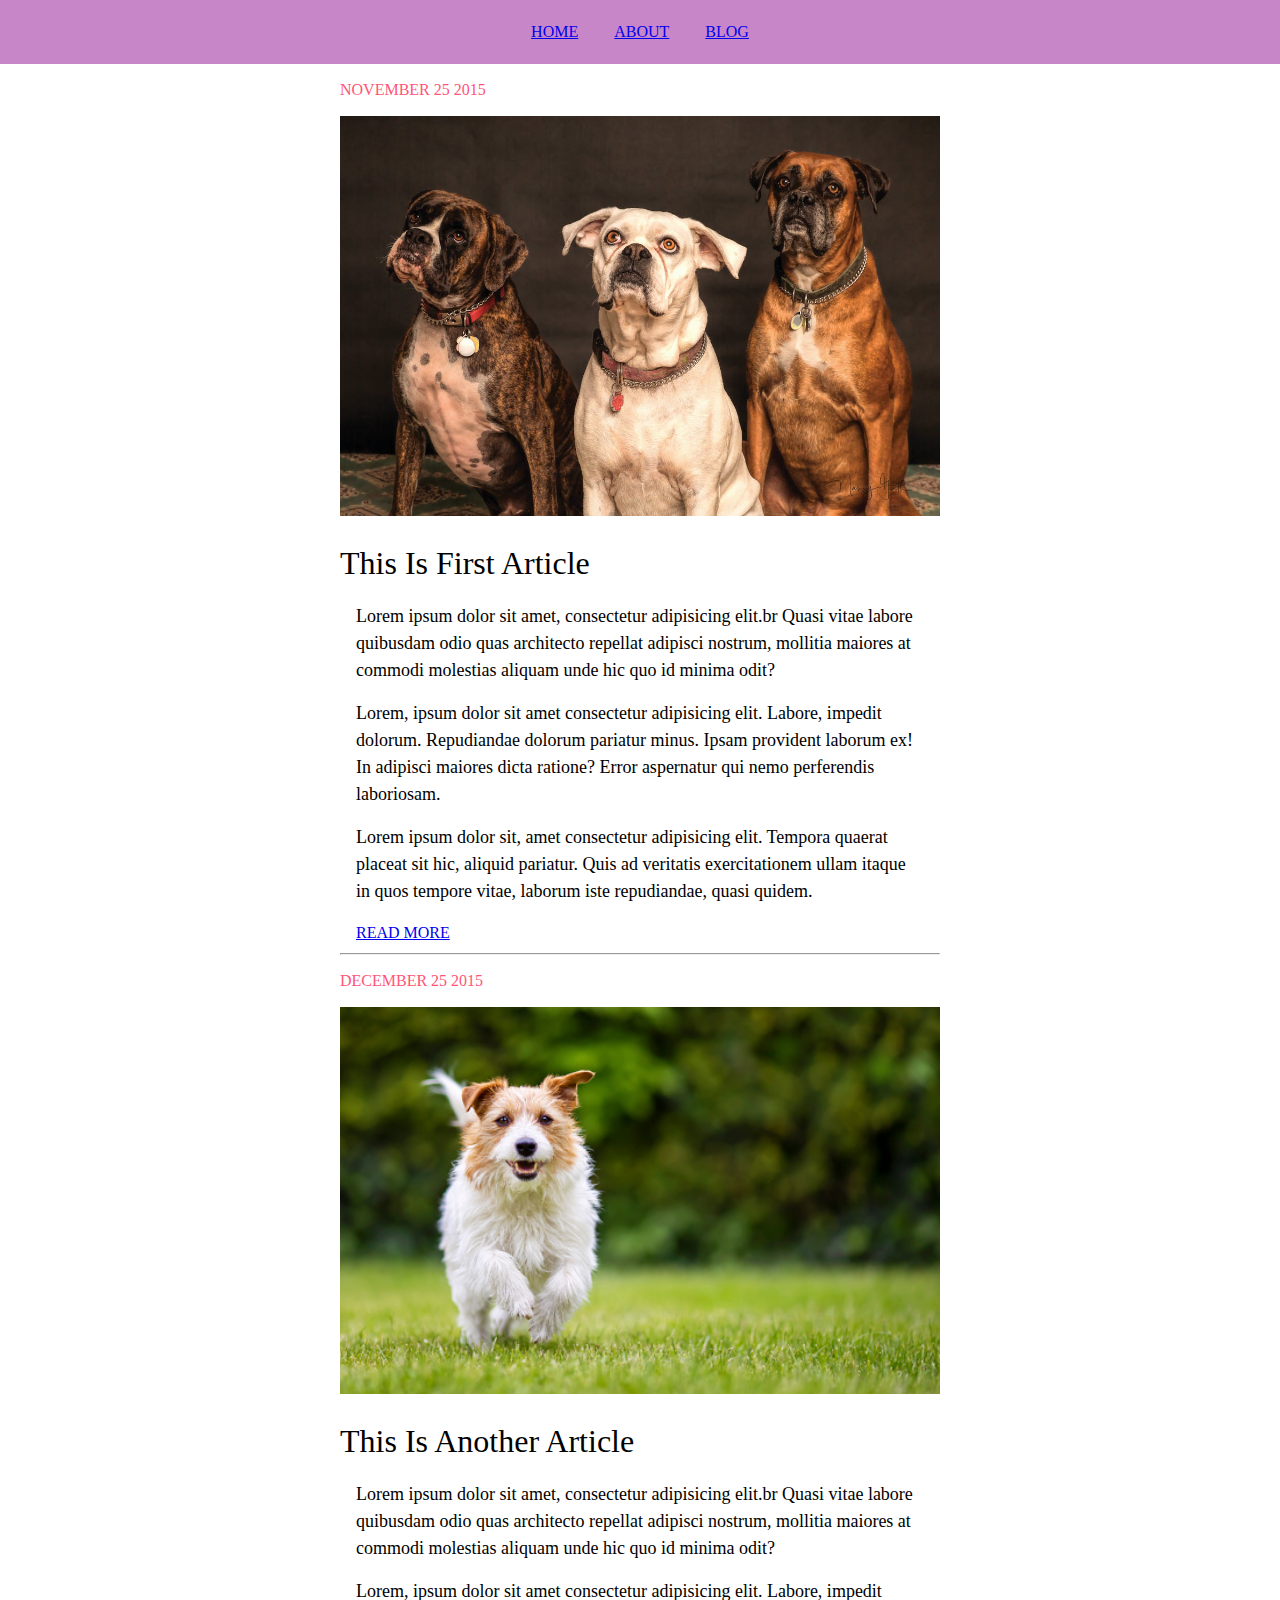
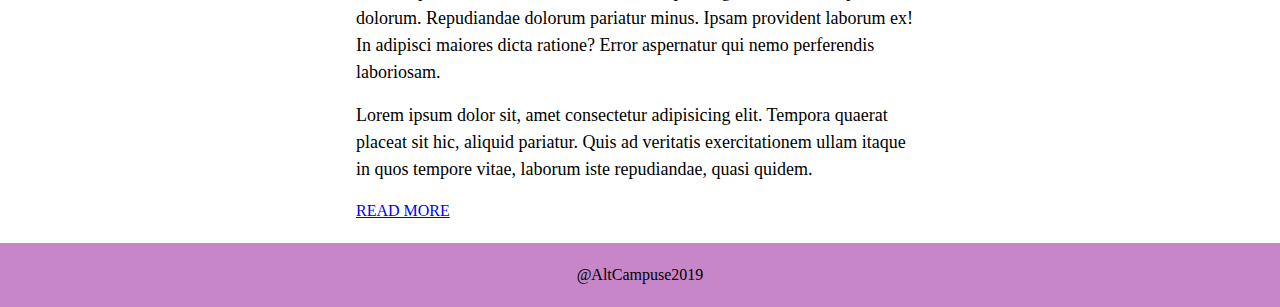
<file: block-BHaaan/index.html>
<!DOCTYPE html>
<html lang="en">

<head>
    <meta charset="UTF-8">
    <title>Document</title>
    <link rel="stylesheet" href="./style.css">
</head>

<body>
    <header class="header">
        <nav>
            <a href="#">HOME</a>
            <a href="#">ABOUT</a>
            <a href="#">BLOG</a>
        </nav>
    </header>
    <main>
        <section class="blog">
            <article>
                <nav class="time">NOVEMBER 25 2015</nav>
                <img src="./assets/media/dog1.jpeg" alt="Cool Dog">
                <h2>This Is First Article</h2>
                <p>Lorem ipsum dolor sit amet, consectetur adipisicing elit.br Quasi vitae labore quibusdam odio quas architecto repellat adipisci nostrum, mollitia maiores at commodi molestias aliquam unde hic quo id minima odit?
                </p>
                <p>Lorem, ipsum dolor sit amet consectetur adipisicing elit. Labore, impedit dolorum. Repudiandae dolorum pariatur minus. Ipsam provident laborum ex! In adipisci maiores dicta ratione? Error aspernatur qui nemo perferendis laboriosam.
                </p>
                <p>Lorem ipsum dolor sit, amet consectetur adipisicing elit. Tempora quaerat placeat sit hic, aliquid pariatur. Quis ad veritatis exercitationem ullam itaque in quos tempore vitae, laborum iste repudiandae, quasi quidem.
                </p>
                <a href="#">READ MORE</a>
                <hr>
            </article>
            <article>
                <nav class="time">DECEMBER 25 2015</nav>
                <img src="./assets/media/dog2.jpg" alt="Sweet Dog">
                <h2>This Is Another Article</h2>
                <p class="text">Lorem ipsum dolor sit amet, consectetur adipisicing elit.br Quasi vitae labore quibusdam odio quas architecto repellat adipisci nostrum, mollitia maiores at commodi molestias aliquam unde hic quo id minima odit?
                </p>
                <p>Lorem, ipsum dolor sit amet consectetur adipisicing elit. Labore, impedit dolorum. Repudiandae dolorum pariatur minus. Ipsam provident laborum ex! In adipisci maiores dicta ratione? Error aspernatur qui nemo perferendis laboriosam.
                </p>
                <p>Lorem ipsum dolor sit, amet consectetur adipisicing elit. Tempora quaerat placeat sit hic, aliquid pariatur. Quis ad veritatis exercitationem ullam itaque in quos tempore vitae, laborum iste repudiandae, quasi quidem.
                </p>
                <a href="#">READ MORE</a>
            </article>
        </section>
    </main>
    <footer>
        <small>@AltCampuse2019</small>
    </footer>
</body>

</html>
</file>
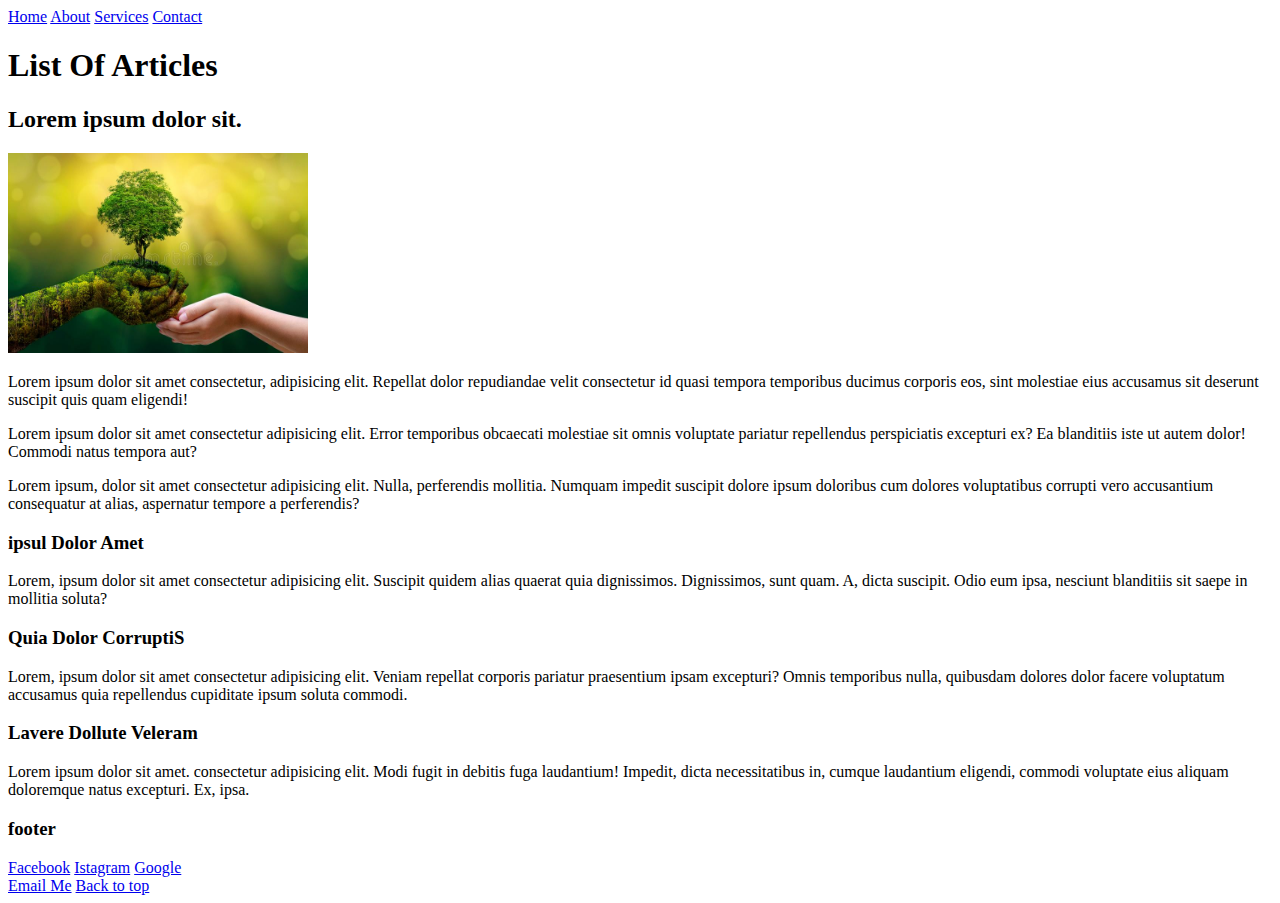
<file: block-BHaaak/Asinment1/index.html>
<!DOCTYPE html>
<html lang="en">

<head>
    <meta charset="UTF-8">
    <title>Assinment-1</title>
    <link rel="stylesheet" href="style.css">
</head>

<body id="top">

    <nav>
        <a href="./index.html">Home</a>
        <a href="./About.html">About</a>
        <a href="./services.html">Services</a>
        <a href="./contact.html">Contact</a>
    </nav>
    <h1>List Of Articles</h1>
    <section>
        <div>
            <h2>Lorem ipsum dolor sit.</h2>
            <img src="./assets/images/nature.jpg" alt="Nature" width="300" height="200">
            <p>Lorem ipsum dolor sit amet consectetur, adipisicing elit. Repellat dolor repudiandae velit consectetur id quasi tempora temporibus ducimus corporis eos, sint molestiae eius accusamus sit deserunt suscipit quis quam eligendi!</p>
            <p>Lorem ipsum dolor sit amet consectetur adipisicing elit. Error temporibus obcaecati molestiae sit omnis voluptate pariatur repellendus perspiciatis excepturi ex? Ea blanditiis iste ut autem dolor! Commodi natus tempora aut?</p>
            <p>Lorem ipsum, dolor sit amet consectetur adipisicing elit. Nulla, perferendis mollitia. Numquam impedit suscipit dolore ipsum doloribus cum dolores voluptatibus corrupti vero accusantium consequatur at alias, aspernatur tempore a perferendis?</p>
        </div>
        <div>
            <h3>ipsul Dolor Amet</h3>
            <p>Lorem, ipsum dolor sit amet consectetur adipisicing elit. Suscipit quidem alias quaerat quia dignissimos. Dignissimos, sunt quam. A, dicta suscipit. Odio eum ipsa, nesciunt blanditiis sit saepe in mollitia soluta?</p>
        </div>
        <div>
            <h3>Quia Dolor CorruptiS</h3>
            <p>Lorem, ipsum dolor sit amet consectetur adipisicing elit. Veniam repellat corporis pariatur praesentium ipsam excepturi? Omnis temporibus nulla, quibusdam dolores dolor facere voluptatum accusamus quia repellendus cupiditate ipsum soluta commodi.</p>
        </div>
        <div>
            <h3>Lavere Dollute Veleram</h3>
            <p>Lorem ipsum dolor sit amet. consectetur adipisicing elit. Modi fugit in debitis fuga laudantium! Impedit, dicta necessitatibus in, cumque laudantium eligendi, commodi voluptate eius aliquam doloremque natus excepturi. Ex, ipsa.</p>
        </div>
    </section>
    <section>
        <h3>footer</h3>
        <a href=" http://www.facebook.com/ " target="_blank ">Facebook</a>
        <a href="http://www.Istagram.com/ " target="_blank ">Istagram</a>
        <a href="http://www.google.com/ " target="_blank ">Google</a>
        <div>
            <a href="mailto:xyz@examle.com?subject=reaching%20Out&Body=How%20are%20you? ">Email Me</a>
            <a href="#top">Back to top</a>
        </div>
    </section>
</body>

</html>
</file>
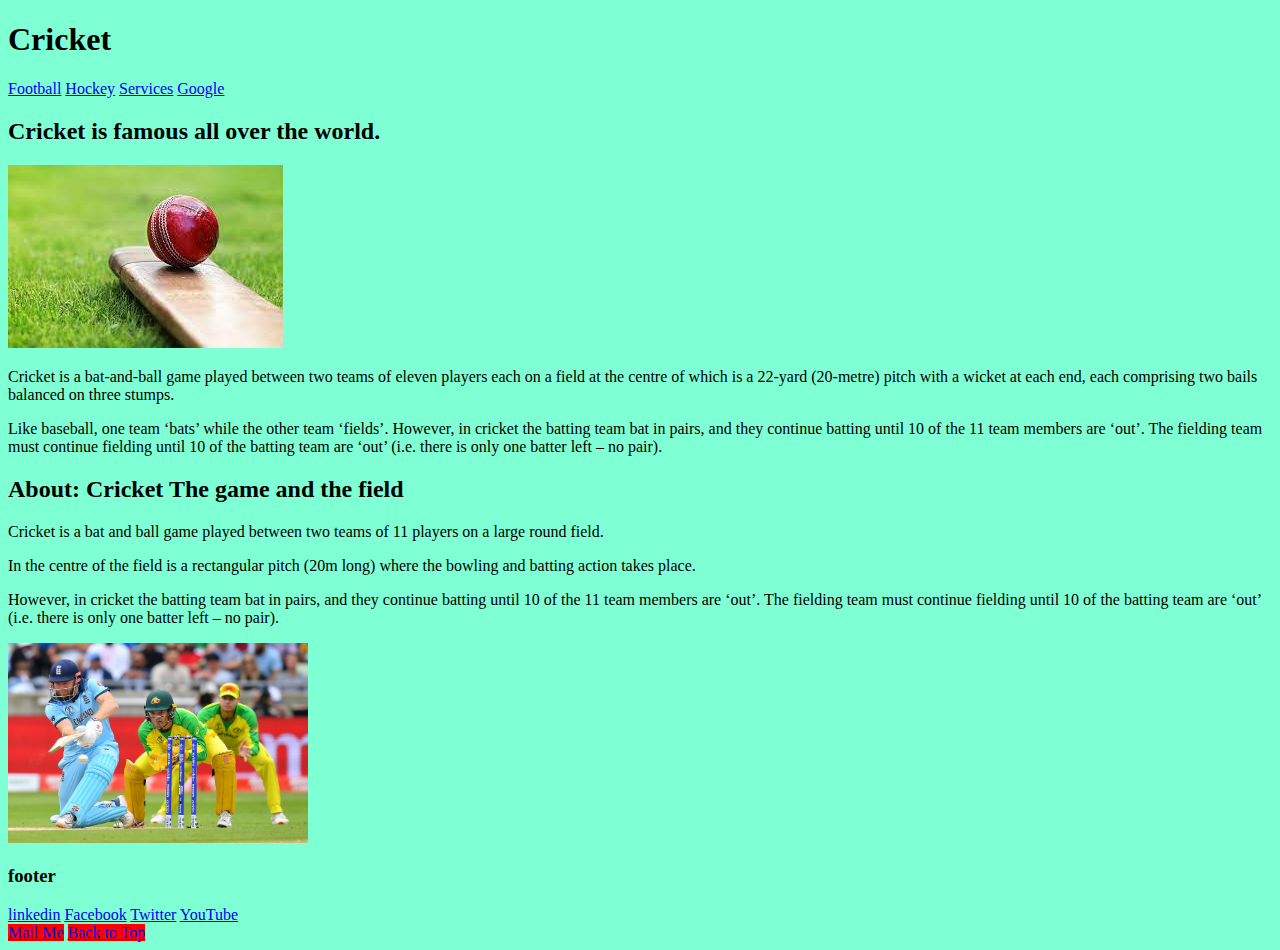
<file: block-BHaaam/cricket.html>
<!DOCTYPE html>
<html lang="en">

<head>
    <meta charset="UTF-8">
    <title>Getting to know more HTML and CSS</title>
    <link rel="stylesheet" href="style.css">
</head>

<body class="top">
    <header>
        <h1 class="title">Cricket</h1>
        <nav>
            <a href="./football.html" target="_blank">Football</a>
            <a href="./hockey.html" target="_blank">Hockey</a>
            <a href="./services.html" target="_blank">Services</a>
            <a href="http://www.google.com" target="_blank">Google</a>
        </nav>
    </header>
    <main>
        <section>
            <article>
                <h2>Cricket is famous all over the world.</h2>
                <img src="./assets/media/image/cricket.jpeg" alt="Crecket">

                <p>Cricket is a bat-and-ball game played between two teams of eleven players each on a field at the centre of which is a 22-yard (20-metre) pitch with a wicket at each end, each comprising two bails balanced on three stumps.
                </p>
                <p>
                    Like baseball, one team ‘bats’ while the other team ‘fields’. However, in cricket the batting team bat in pairs, and they continue batting until 10 of the 11 team members are ‘out’. The fielding team must continue fielding until 10 of the batting team
                    are ‘out’ (i.e. there is only one batter left – no pair).
                </p>
            </article>
            <article>
                <h2>About: Cricket The game and the field</h2>
                <p>
                    Cricket is a bat and ball game played between two teams of 11 players on a large round field.
                </p>
                <p>
                    In the centre of the field is a rectangular pitch (20m long) where the bowling and batting action takes place.
                </p>
                <p>
                    However, in cricket the batting team bat in pairs, and they continue batting until 10 of the 11 team members are ‘out’. The fielding team must continue fielding until 10 of the batting team are ‘out’ (i.e. there is only one batter left – no pair).
                </p>
                <img src="./assets/media/image/batsman.jpg" alt="Batsman" width=300 height=200>

            </article>
        </section>
    </main>
    <footer>
        <nav>
            <h3>footer</h3>
            <a href="http://www.linkedin.com/">linkedin</a>
            <a href="http://www.faceboo.com">Facebook</a>
            <a href="http://www.twitter.com">Twitter</a>
            <a href="http://www.youtube.com">YouTube</a>
        </nav>
        <nav>
            <a href="Mailto:xyz@example.com?subject=Reaching Out&Body=How are you doing?" class="btn b">Mail Me</a>
            <a href="#top" class="btn b">Back to Top</a>

        </nav>
    </footer>
</body>

</html>
</file>
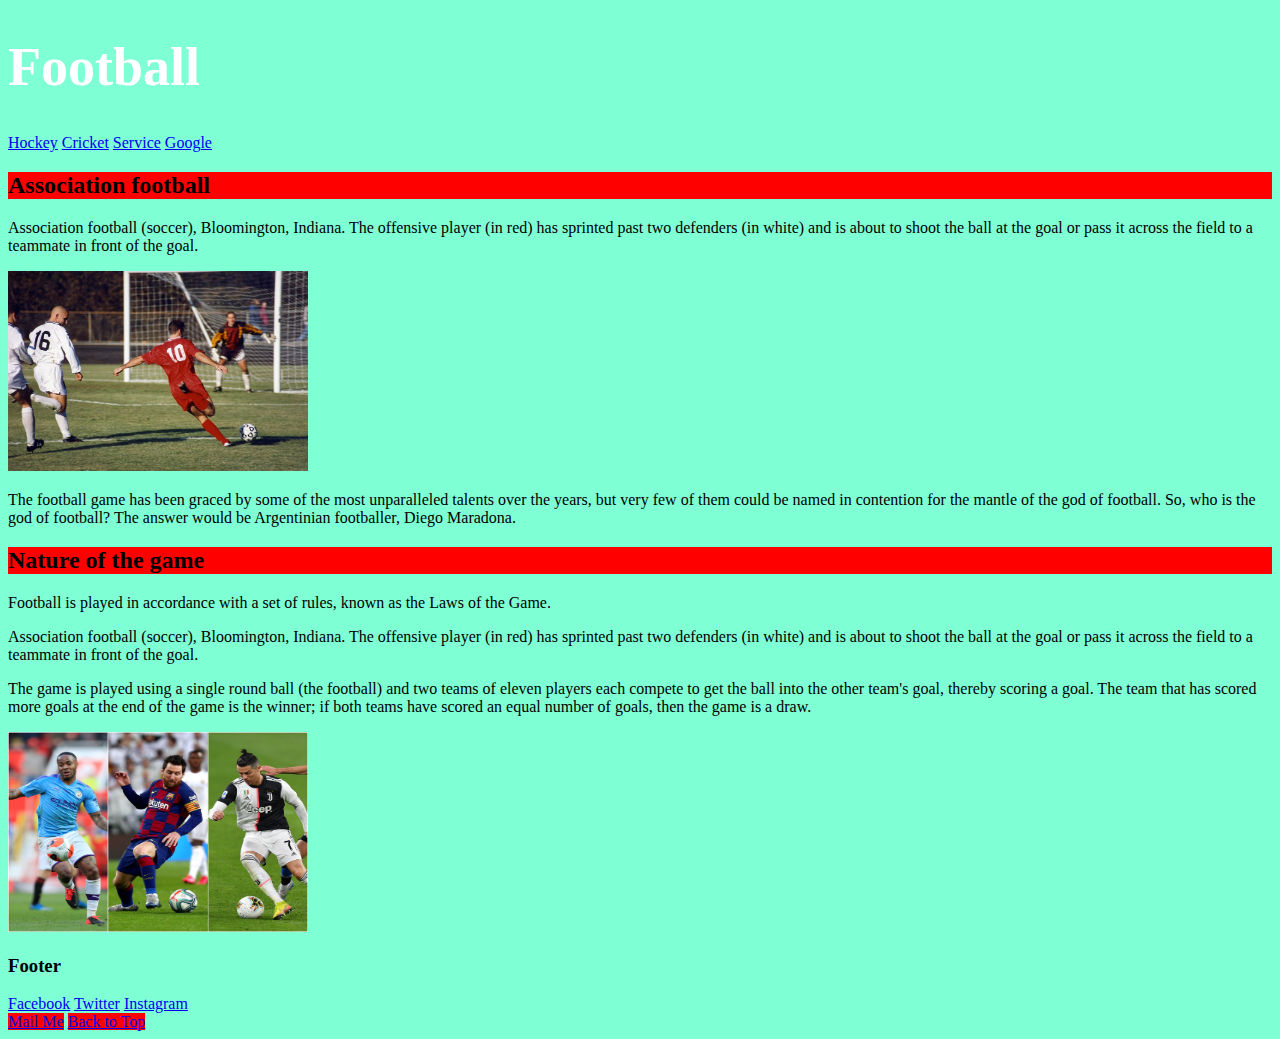
<file: block-BHaaam/football.html>
<!-- 
### Create a website having 3 separate pages.

#### TODO 💻:

1. Create a multi-page website, having at least three pages connected.

2. Each page must have one header and footer.

3. In between the header and footer, there must be the main content of the page.

4. The main content must have at least two articles.

5. Each article must have one image.

6. Use different background colors for different pages.

7. Using CSS resets is necessary.

- use appropriate semantic tags and keep the nesting and i#ndentation clean. -->

<!DOCTYPE html>
<html lang="en">

<head>
    <meta charset="UTF-8">
    <title>Getting to know more HTML and CSS</title>
    <link rel="stylesheet" href="./style.css">
</head>

<body id="top">
    <header>
        <h1 class="heading">Football</h1>
        <nav>
            <a href="./hockey.html" target="_blank">Hockey</a>
            <a href="./cricket.html" target="_blank">Cricket</a>
            <a href="./services.html" target="_blank">Service</a>
            <a href="http://www.google.com/" target="_blank">Google</a>
        </nav>
    </header>
    <main>
        <section>
            <article>
                <h2 class="page-header">Association football</h2>
                <p>Association football (soccer), Bloomington, Indiana. The offensive player (in red) has sprinted past two defenders (in white) and is about to shoot the ball at the goal or pass it across the field to a teammate in front of the goal.
                </p>
                <img src="./assets/media/image/Football.jpg" alt="Football" width=300 height=200>
                <p></p>The football game has been graced by some of the most unparalleled talents over the years, but very few of them could be named in contention for the mantle of the god of football. So, who is the god of football? The answer would be
                Argentinian footballer, Diego Maradona.
            </article>
            <article>
                <h2 class="page-header">Nature of the game</h2>
                <p>
                    Football is played in accordance with a set of rules, known as the Laws of the Game.
                </p>
                Association football (soccer), Bloomington, Indiana. The offensive player (in red) has sprinted past two defenders (in white) and is about to shoot the ball at the goal or pass it across the field to a teammate in front of the goal.



                <p>
                    The game is played using a single round ball (the football) and two teams of eleven players each compete to get the ball into the other team's goal, thereby scoring a goal. The team that has scored more goals at the end of the game is the winner; if both
                    teams have scored an equal number of goals, then the game is a draw.
                </p>
                <img src="./assets/media/image/players.webp" alt="players" width=300 height=200>
            </article>
        </section>
    </main>
    <footer>
        <h3>Footer</h3>
        <nav>
            <a href="http://www.facebook.com/" target="_blank">Facebook</a>
            <a href="http://www.twitter.com/" target="_blank">Twitter</a>
            <a href="http://www.instagram.com/" target="_blank">Instagram</a>
        </nav>
        <a href="mailto:xyz@instagram.com" ?subject=Reaching Out=What is your problem? class="btn">Mail Me</a>
        <a href="#top" class="btn">Back to Top</a>

    </footer>

    <body>

</html>
</file>
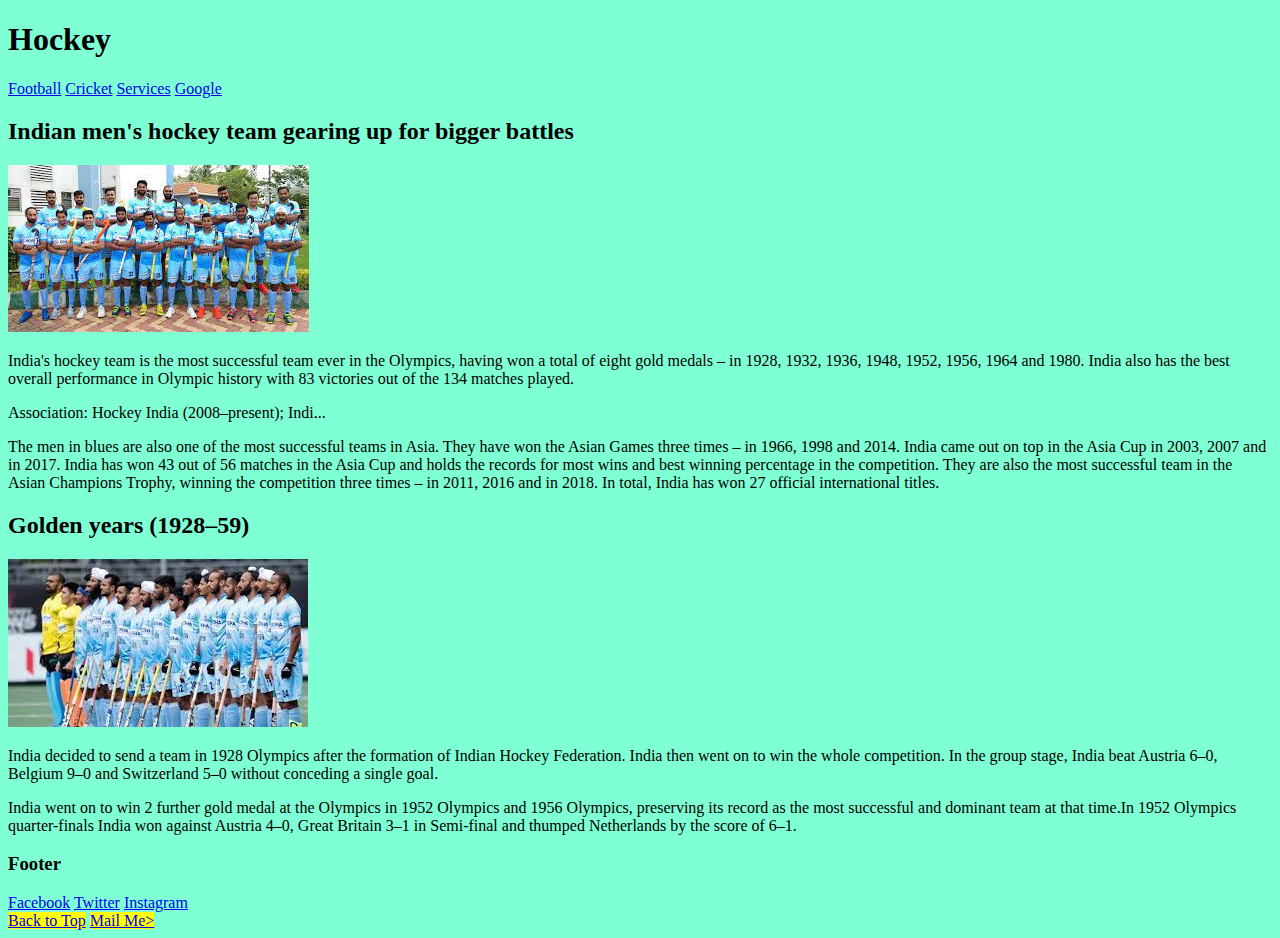
<file: block-BHaaam/hockey.html>
<!DOCTYPE html>
<html lang="en">

<head id="top">
    <meta charset="UTF-8">
    <title>Getting to know more HTML and CSS</title>
    <link rel="stylesheet" href="style.css">
</head>

<body>
    <header>
        <h1>Hockey</h1>
        <nav>
            <a href="./football.html" target="_blank">Football</a>
            <a href="./cricket.html" target="_blank">Cricket</a>
            <a href="./services.html" target="_blank">Services</a>
            <a href="http://www.google.com" target="_blank">Google</a>
        </nav>
    </header>
    <main>
        <section>
            <article>
                <h2>Indian men's hockey team gearing up for bigger battles</h2>
                <img src="./assets/media/image/hockey team.jpeg" alt="Hockey Team">
                <p>
                    India's hockey team is the most successful team ever in the Olympics, having won a total of eight gold medals – in 1928, 1932, 1936, 1948, 1952, 1956, 1964 and 1980. India also has the best overall performance in Olympic history with 83 victories out
                    of the 134 matches played.
                </p>
                <p>
                    Association: Hockey India (2008–present); Indi...
                </p>
                <p>
                    The men in blues are also one of the most successful teams in Asia. They have won the Asian Games three times – in 1966, 1998 and 2014. India came out on top in the Asia Cup in 2003, 2007 and in 2017. India has won 43 out of 56 matches in the Asia Cup
                    and holds the records for most wins and best winning percentage in the competition. They are also the most successful team in the Asian Champions Trophy, winning the competition three times – in 2011, 2016 and in 2018. In total, India
                    has won 27 official international titles.
                </p>
            </article>
            <article>
                <h2>Golden years (1928–59)</h2>
                <img src="./assets/media/image/hockey team1.jpeg" alt="hockey">
                <p>
                    India decided to send a team in 1928 Olympics after the formation of Indian Hockey Federation. India then went on to win the whole competition. In the group stage, India beat Austria 6–0, Belgium 9–0 and Switzerland 5–0 without conceding a single goal.
                </p>
                <p>India went on to win 2 further gold medal at the Olympics in 1952 Olympics and 1956 Olympics, preserving its record as the most successful and dominant team at that time.In 1952 Olympics quarter-finals India won against Austria 4–0, Great
                    Britain 3–1 in Semi-final and thumped Netherlands by the score of 6–1.
                </p>
            </article>
        </section>
    </main>
    <footer>
        <h3>Footer</h3>
        <nav>
            <a href="http://www.facebook.com/" target="_blank">Facebook</a>
            <a href="http://www.twitter.com/" target="_blank">Twitter</a>
            <a href="http://www.instagram.com/" target="_blank">Instagram</a>
        </nav>
        <nav>
            <a href="#top" class="btn-primary">Back to Top</a>
            <a href="Mailme:xyz@example.com" ?subject=Reaching Out&Body=How are you doing class="btn-primary">Mail Me></a>
        </nav>
    </footer>


</body>

</html>
</file>
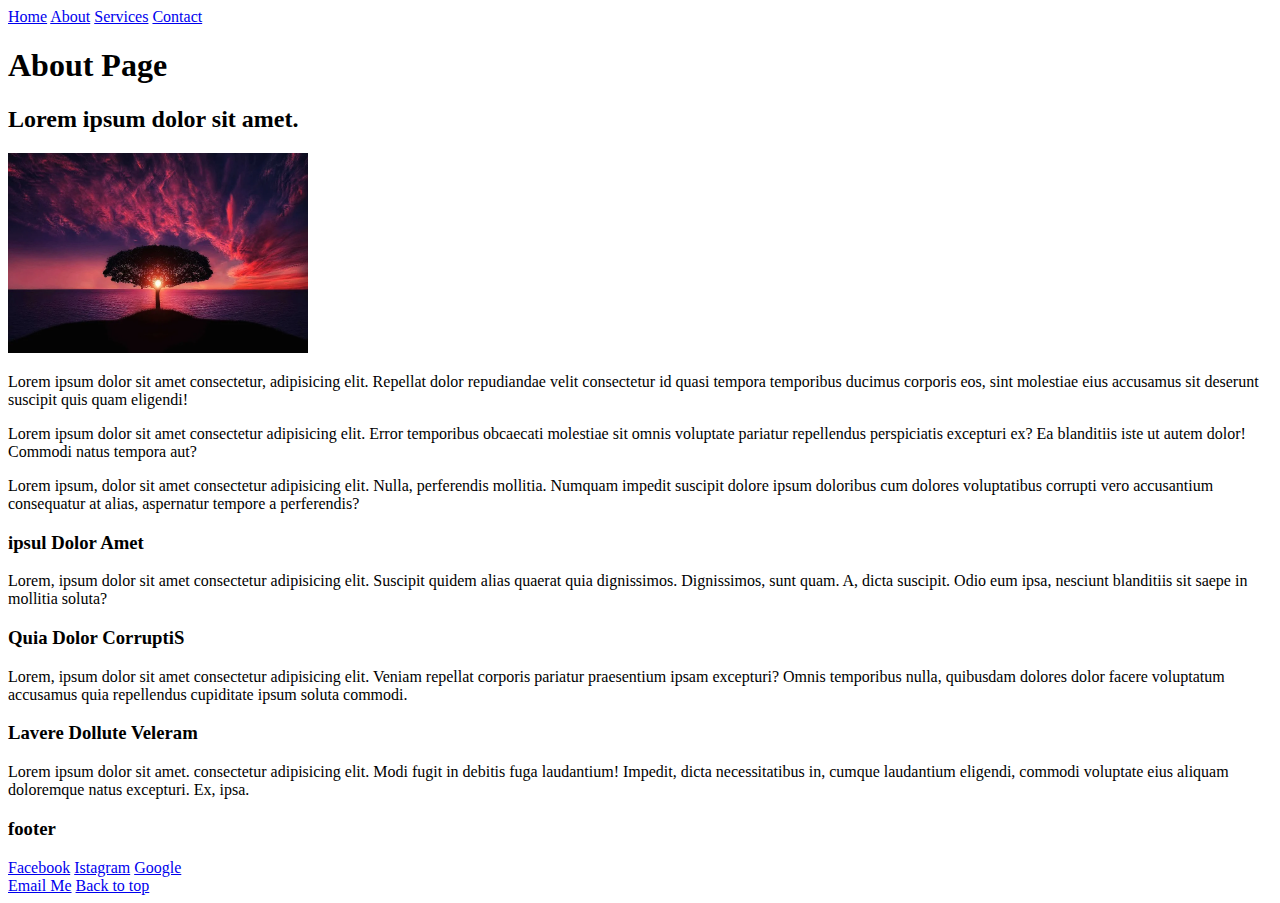
<file: block-BHaaak/Asinment1/About.html>
<!DOCTYPE html>
<html lang="en">

<head>
    <meta charset="UTF-8">
    <meta http-equiv="X-UA-Compatible" content="IE=edge">
    <meta name="viewport" content="width=device-width, initial-scale=1.0">
    <title>About</title>
</head>

<body>
    <nav>
        <a href="./index.html">Home</a>
        <a href="./About.html">About</a>
        <a href="./services.html">Services</a>
        <a href="./contact.html">Contact</a>
    </nav>
    <h1>About Page</h1>

    <section>
        <div>
            <h2>Lorem ipsum dolor sit amet.</h2>
            <img src="./assets/images/tree.webp" width="300" height="200" alt="nature image">
            <p>Lorem ipsum dolor sit amet consectetur, adipisicing elit. Repellat dolor repudiandae velit consectetur id quasi tempora temporibus ducimus corporis eos, sint molestiae eius accusamus sit deserunt suscipit quis quam eligendi!</p>
            <p>Lorem ipsum dolor sit amet consectetur adipisicing elit. Error temporibus obcaecati molestiae sit omnis voluptate pariatur repellendus perspiciatis excepturi ex? Ea blanditiis iste ut autem dolor! Commodi natus tempora aut?</p>
            <p>Lorem ipsum, dolor sit amet consectetur adipisicing elit. Nulla, perferendis mollitia. Numquam impedit suscipit dolore ipsum doloribus cum dolores voluptatibus corrupti vero accusantium consequatur at alias, aspernatur tempore a perferendis?</p>
        </div>
        <div>
            <h3>ipsul Dolor Amet</h3>
            <p>Lorem, ipsum dolor sit amet consectetur adipisicing elit. Suscipit quidem alias quaerat quia dignissimos. Dignissimos, sunt quam. A, dicta suscipit. Odio eum ipsa, nesciunt blanditiis sit saepe in mollitia soluta?</p>
        </div>
        <div>
            <h3>Quia Dolor CorruptiS</h3>
            <p>Lorem, ipsum dolor sit amet consectetur adipisicing elit. Veniam repellat corporis pariatur praesentium ipsam excepturi? Omnis temporibus nulla, quibusdam dolores dolor facere voluptatum accusamus quia repellendus cupiditate ipsum soluta commodi.</p>
        </div>
        <div>
            <h3>Lavere Dollute Veleram</h3>
            <p>Lorem ipsum dolor sit amet. consectetur adipisicing elit. Modi fugit in debitis fuga laudantium! Impedit, dicta necessitatibus in, cumque laudantium eligendi, commodi voluptate eius aliquam doloremque natus excepturi. Ex, ipsa.</p>
        </div>

    </section>
    <section>
        <h3>footer</h3>
        <div> <a href="http://www.facebook.com/" target="_blank">Facebook</a>
            <a href="http://www.Istagram.com/" target="_blank">Istagram</a>
            <a href="http://www.google.com/" target="_blank">Google</a>
        </div>
        <div>
            <a href="mailto:xyz@examle.com?subject=reaching%20Out&Body=How%20are%20you?">Email Me</a>
            <a href="#top">Back to top</a>
        </div>
    </section>
</body>

</html>
</file>
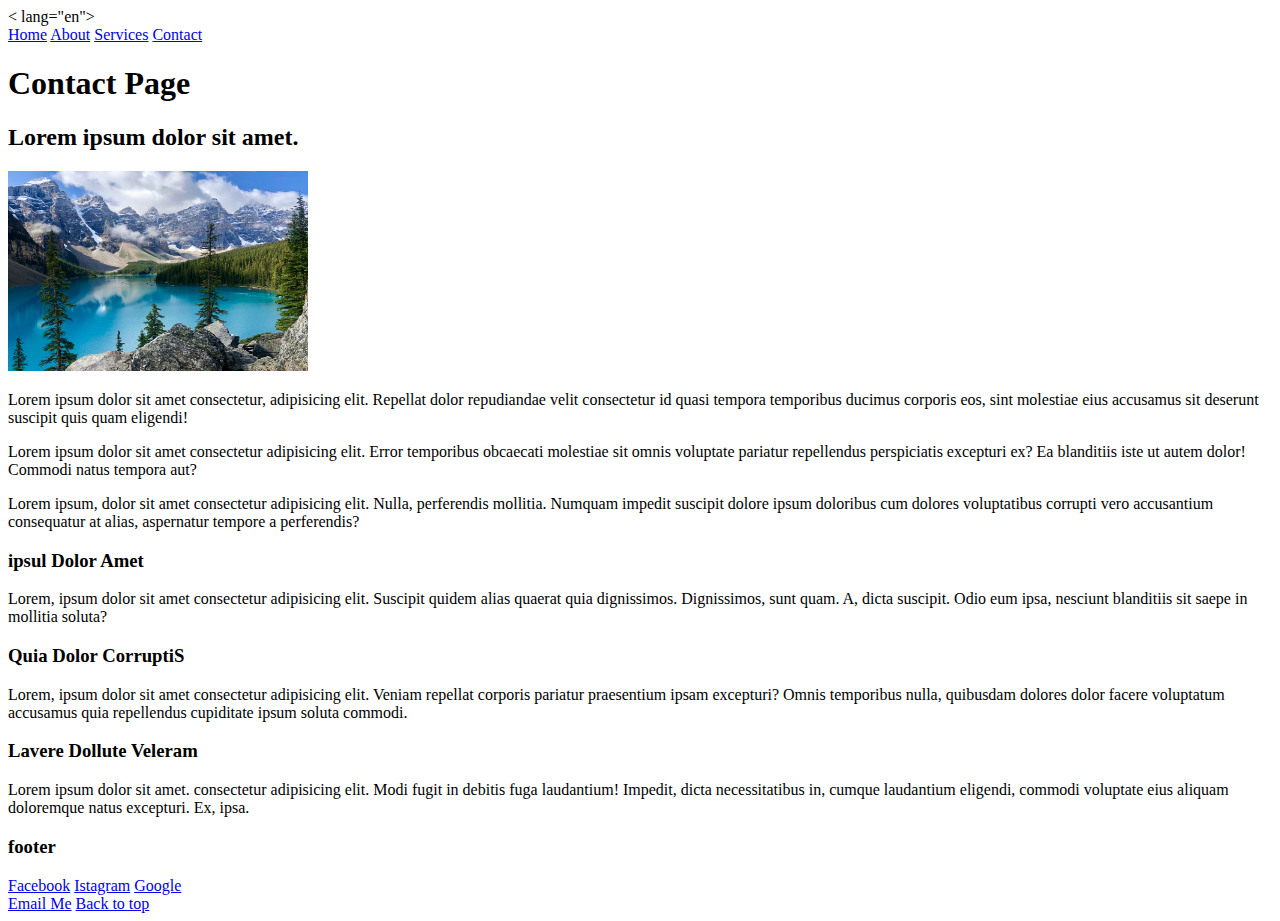
<file: block-BHaaak/Asinment1/contact.html>
<!DOCTYPE html>
< lang="en">

    <head>
        <meta charset="UTF-8">
        <meta http-equiv="X-UA-Compatible" content="IE=edge">
        <meta name="viewport" content="width=device-width, initial-scale=1.0">
        <title>Contact</title>
    </head>

    <nav>
        <a href="./index.html">Home</a>
        <a href="./About.html">About</a>
        <a href="./services.html">Services</a>
        <a href="./contact.html">Contact</a>
    </nav>
    <h1>Contact Page</h1>

    <section>
        <div>
            <h2>Lorem ipsum dolor sit amet.</h2>
            <img src="./assets/images/photo1.jpeg" width="300" height="200" alt="nature image">
            <p>Lorem ipsum dolor sit amet consectetur, adipisicing elit. Repellat dolor repudiandae velit consectetur id quasi tempora temporibus ducimus corporis eos, sint molestiae eius accusamus sit deserunt suscipit quis quam eligendi!</p>
            <p>Lorem ipsum dolor sit amet consectetur adipisicing elit. Error temporibus obcaecati molestiae sit omnis voluptate pariatur repellendus perspiciatis excepturi ex? Ea blanditiis iste ut autem dolor! Commodi natus tempora aut?</p>
            <p>Lorem ipsum, dolor sit amet consectetur adipisicing elit. Nulla, perferendis mollitia. Numquam impedit suscipit dolore ipsum doloribus cum dolores voluptatibus corrupti vero accusantium consequatur at alias, aspernatur tempore a perferendis?</p>
        </div>
        <div>
            <h3>ipsul Dolor Amet</h3>
            <p>Lorem, ipsum dolor sit amet consectetur adipisicing elit. Suscipit quidem alias quaerat quia dignissimos. Dignissimos, sunt quam. A, dicta suscipit. Odio eum ipsa, nesciunt blanditiis sit saepe in mollitia soluta?</p>
        </div>
        <div>
            <h3>Quia Dolor CorruptiS</h3>
            <p>Lorem, ipsum dolor sit amet consectetur adipisicing elit. Veniam repellat corporis pariatur praesentium ipsam excepturi? Omnis temporibus nulla, quibusdam dolores dolor facere voluptatum accusamus quia repellendus cupiditate ipsum soluta commodi.</p>
        </div>
        <div>
            <h3>Lavere Dollute Veleram</h3>
            <p>Lorem ipsum dolor sit amet. consectetur adipisicing elit. Modi fugit in debitis fuga laudantium! Impedit, dicta necessitatibus in, cumque laudantium eligendi, commodi voluptate eius aliquam doloremque natus excepturi. Ex, ipsa.</p>
        </div>
        <section>
            <h3>footer</h3>
            <a href="http://www.facebook.com/" target="_blank">Facebook</a>
            <a href="http://www.Istagram.com/" target="_blank">Istagram</a>
            <a href="http://www.google.com/" target="_blank">Google</a>
            <div>
                <a href="mailto:xyz@examle.com?subject=reaching%20Out&Body=How%20are%20you?">Email Me</a>
                <a href="#top">Back to top</a>
            </div>
        </section>
        </body>

        </html>
</file>
<file: block-BHaaak/Asinment1/style.css>
.
</file>
<file: block-BHaaam/style.css>
body {
    background-color: aquamarine
}

.btn {
    background-color: red;
}

.heading {
    ~background-color: red;
    font-size: 54px;
    color: white;
}

.page-header {
    background-color: red
}


}
.btn b {
    background-color: gold;
}
.btn-primary {
    background-color: yellow;
}
</file>
<file: block-BHaaan/style.css>
/* http://meyerweb.com/eric/tools/css/reset/ 
   v2.0 | 20110126
   License: none (public domain)
*/
    
    html,
    body,
    div,
    span,
    applet,
    object,
    iframe,
    h1,
    h2,
    h3,
    h4,
    h5,
    h6,
    p,
    blockquote,
    pre,
    a,
    abbr,
    acronym,
    address,
    big,
    cite,
    code,
    del,
    dfn,
    em,
    img,
    ins,
    kbd,
    q,
    s,
    samp,
    small,
    strike,
    strong,
    sub,
    sup,
    tt,
    var,
    b,
    u,
    i,
    center,
    dl,
    dt,
    dd,
    ol,
    ul,
    li,
    fieldset,
    form,
    label,
    legend,
    table,
    caption,
    tbody,
    tfoot,
    thead,
    tr,
    th,
    td,
    article,
    aside,
    canvas,
    details,
    embed,
    figure,
    figcaption,
    footer,
    header,
    hgroup,
    menu,
    nav,
    output,
    ruby,
    section,
    summary,
    time,
    mark,
    audio,
    video {
        margin: 0;
        padding: 0;
        border: 0;
        font-size: 100%;
        font: inherit;
        vertical-align: baseline;
    }
    /* HTML5 display-role reset for older browsers */
    
    article,
    aside,
    details,
    figcaption,
    figure,
    footer,
    header,
    hgroup,
    menu,
    nav,
    section {
        display: block;
    }
    
    body {
        line-height: 1;
    }
    
    ol,
    ul {
        list-style: none;
    }
    
    blockquote,
    q {
        quotes: none;
    }
    
    blockquote:before,
    blockquote:after,
    q:before,
    q:after {
        content: '';
        content: none;
    }
    
    table {
        border-collapse: collapse;
        border-spacing: 0;
    }
    /* Custom styles */
    
    body {
        line-height: 1.5;
    }
    
    .header {
        background-color: #c786c7;
        text-align: center;
        padding: 20px;
    }
    
    img {
        width: 100%;
    }
    
    a {
        margin-right: 16px;
        margin-left: 16px;
    }
    
    .blog {
        width: 600px;
        margin: 0 auto;
    }
    
    .time {
        color: #f57;
        margin: 14px 0;
    }
    
    h2 {
        font-size: 32px;
        margin: 16px 0;
    }
    
    p {
        font-size: 18px;
        margin: 16px;
    }
    
    footer {
        background-color: #c786c7;
        text-align: center;
        padding: 20px;
        margin-top: 20px;
</file>
